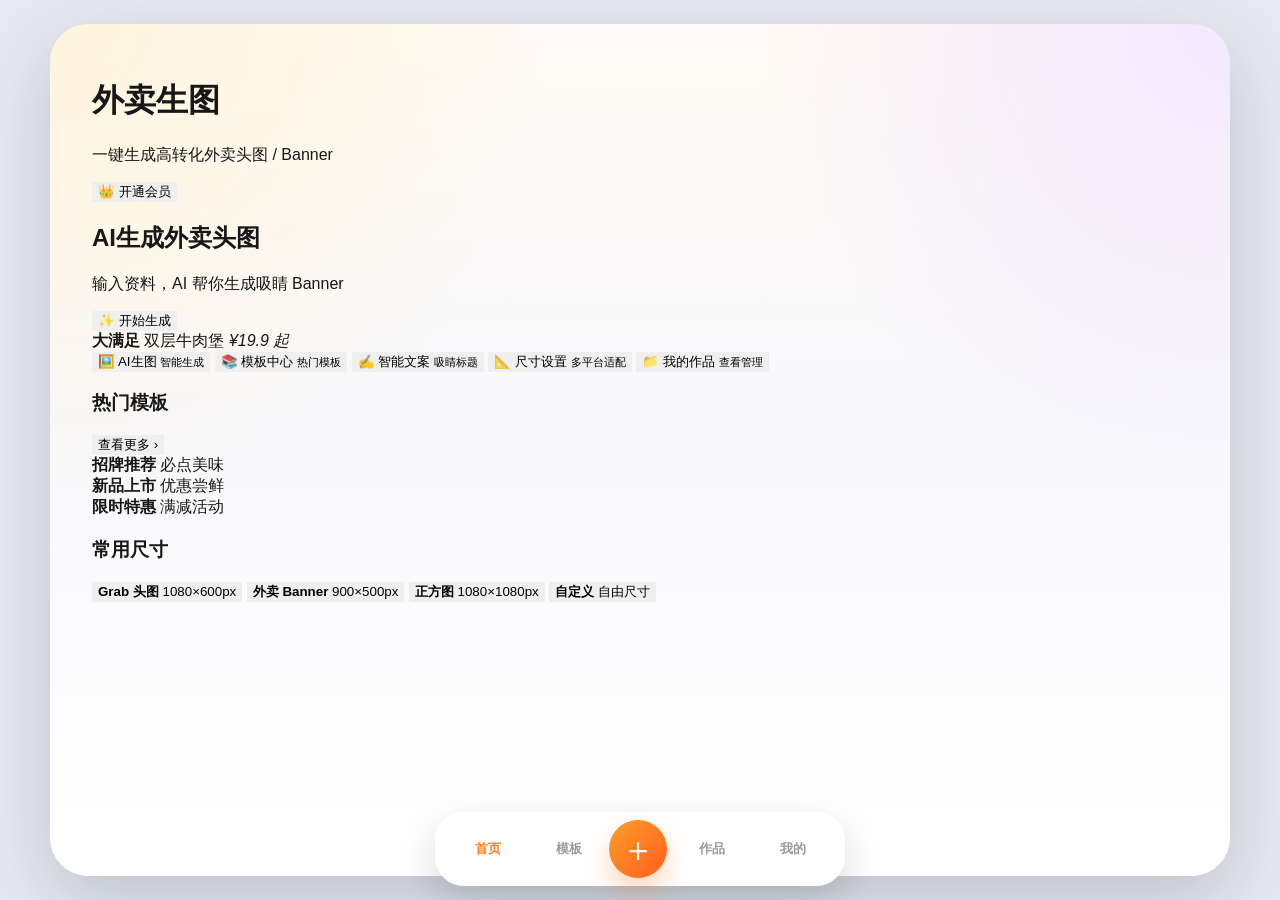
<file: templatesindex.html>
<!DOCTYPE html>
<html lang="zh-CN">
<head>
  <meta charset="UTF-8" />
  <meta name="viewport" content="width=device-width, initial-scale=1.0, maximum-scale=1.0" />
  <title>外卖生图</title>

  <link rel="stylesheet" href="/static/style.css" />
  <link rel="manifest" href="/static/manifest.json" />
  <meta name="theme-color" content="#ff7a1a" />
  <meta name="apple-mobile-web-app-capable" content="yes" />
  <meta name="apple-mobile-web-app-title" content="外卖生图" />
</head>

<body>
  <div class="app-shell">

    <header class="topbar">
      <div>
        <h1>外卖生图</h1>
        <p>一键生成高转化外卖头图 / Banner</p>
      </div>
      <button class="vip-btn">👑 开通会员</button>
    </header>

    <section class="hero-card">
      <div class="hero-text">
        <h2><span>AI</span>生成外卖头图</h2>
        <p>输入资料，AI 帮你生成吸睛 Banner</p>
        <button id="goCreateBtn" class="main-btn">✨ 开始生成</button>
      </div>

      <div class="hero-preview">
        <div class="fake-banner">
          <div class="fake-copy">
            <strong>大满足</strong>
            <span>双层牛肉堡</span>
            <em>¥19.9 起</em>
          </div>
        </div>
      </div>
    </section>

    <section class="quick-grid">
      <button data-tab="create">
        <span>🖼️</span>
        AI生图
        <small>智能生成</small>
      </button>
      <button data-tab="templates">
        <span>📚</span>
        模板中心
        <small>热门模板</small>
      </button>
      <button data-tab="copy">
        <span>✍️</span>
        智能文案
        <small>吸睛标题</small>
      </button>
      <button data-tab="sizes">
        <span>📐</span>
        尺寸设置
        <small>多平台适配</small>
      </button>
      <button data-tab="works">
        <span>📁</span>
        我的作品
        <small>查看管理</small>
      </button>
    </section>

    <main class="screen active" id="homeScreen">
      <div class="section-title">
        <h3>热门模板</h3>
        <button data-tab="templates">查看更多 ›</button>
      </div>

      <div class="template-row">
        <div class="template-card orange">
          <strong>招牌推荐</strong>
          <span>必点美味</span>
        </div>
        <div class="template-card green">
          <strong>新品上市</strong>
          <span>优惠尝鲜</span>
        </div>
        <div class="template-card red">
          <strong>限时特惠</strong>
          <span>满减活动</span>
        </div>
      </div>

      <div class="section-title">
        <h3>常用尺寸</h3>
      </div>

      <div class="size-grid">
        <button class="size-card selected" data-size="1080x600">
          <strong>Grab 头图</strong>
          <span>1080×600px</span>
        </button>
        <button class="size-card" data-size="900x500">
          <strong>外卖 Banner</strong>
          <span>900×500px</span>
        </button>
        <button class="size-card" data-size="1080x1080">
          <strong>正方图</strong>
          <span>1080×1080px</span>
        </button>
        <button class="size-card" data-size="custom">
          <strong>自定义</strong>
          <span>自由尺寸</span>
        </button>
      </div>
    </main>

    <main class="screen" id="createScreen">
      <div class="page-head">
        <h2>新建画布</h2>
        <p>填写资料后，一键生成外卖头图</p>
      </div>

      <form id="generateForm" class="create-form">
        <label>
          选择尺寸
          <select id="canvasSize" name="size">
            <option value="1080x600">Grab 头图 1080×600</option>
            <option value="900x500">外卖 Banner 900×500</option>
            <option value="1080x1080">正方图 1080×1080</option>
          </select>
        </label>

        <label>
          主标题
          <input id="titleInput" name="title" placeholder="例如：超值套餐 / 新品上市" required />
        </label>

        <label>
          副标题，可选
          <input id="subtitleInput" name="subtitle" placeholder="例如：吃货必点 / 今日限定" />
        </label>

        <label>
          价格，可选
          <input id="priceInput" name="price" placeholder="例如：RM19.90 / ¥29.9" />
        </label>

        <label>
          Badge 标签，可选
          <input id="badgeInput" name="badge" placeholder="例如：Must Try / 限时优惠" />
        </label>

        <label>
          风格选择
          <select id="styleInput" name="style">
            <option value="premium">高级商业摄影风</option>
            <option value="orange">橙色促销风</option>
            <option value="fresh">清新健康风</option>
            <option value="spicy">麻辣重口味风</option>
            <option value="minimal">简洁高级风</option>
          </select>
        </label>

        <label>
          上传食物图片
          <input id="foodImageInput" name="food_image" type="file" accept="image/*" />
        </label>

        <label>
          上传 Logo，可选
          <input id="logoInput" name="logo" type="file" accept="image/*" />
        </label>

        <button type="submit" class="generate-btn">
          🚀 开始生成
        </button>
      </form>

      <section class="result-card" id="resultCard">
        <h3>生成结果</h3>
        <div id="loadingBox" class="loading-box hidden">AI 正在生成中...</div>
        <img id="resultImage" class="result-image hidden" />
        <a id="downloadBtn" class="download-btn hidden" download="banner.png">下载图片</a>
      </section>
    </main>

    <main class="screen" id="templatesScreen">
      <div class="page-head">
        <h2>模板中心</h2>
        <p>选择一个风格，快速开始设计</p>
      </div>

      <div class="template-masonry">
        <div class="big-template orange">超值套餐</div>
        <div class="big-template green">轻食沙拉</div>
        <div class="big-template red">限时秒杀</div>
        <div class="big-template dark">匠心寿司</div>
        <div class="big-template yellow">新品上市</div>
        <div class="big-template spicy">麻辣香锅</div>
      </div>
    </main>

    <main class="screen" id="worksScreen">
      <div class="page-head">
        <h2>我的作品</h2>
        <p>最近生成的 Banner 会显示在这里</p>
      </div>

      <div id="worksList" class="works-list">
        <div class="empty-state">
          暂时还没有作品，先去生成第一张吧。
        </div>
      </div>
    </main>

    <nav class="bottom-nav">
      <button class="nav-item active" data-tab="home">首页</button>
      <button class="nav-item" data-tab="templates">模板</button>
      <button class="nav-plus" data-tab="create">＋</button>
      <button class="nav-item" data-tab="works">作品</button>
      <button class="nav-item" data-tab="mine">我的</button>
    </nav>

  </div>

  <script src="/static/app.js"></script>
</body>
</html>
</file>
<file: static/style.css>
* {
  box-sizing: border-box;
}

body {
  margin: 0;
  font-family: -apple-system, BlinkMacSystemFont, "Segoe UI", "PingFang SC",
    "Microsoft YaHei", sans-serif;
  background: #eef1f7;
  color: #171717;
}

button,
input,
select {
  font-family: inherit;
}

button {
  border: none;
  cursor: pointer;
}

.app-shell {
  width: 100%;
  max-width: 430px;
  min-height: 100vh;
  margin: 0 auto;
  padding: 24px 16px 105px;
  background:
    radial-gradient(circle at 0% 0%, #fff4dd 0, transparent 34%),
    radial-gradient(circle at 100% 0%, #f3e8ff 0, transparent 32%),
    linear-gradient(180deg, #fffaf4 0%, #f8f8fc 46%, #ffffff 100%);
  position: relative;
  overflow-x: hidden;
}

.app-header {
  display: flex;
  justify-content: space-between;
  align-items: center;
  margin-bottom: 18px;
}

.app-header h1 {
  margin: 0;
  font-size: 31px;
  line-height: 1;
  font-weight: 950;
  letter-spacing: -1px;
}

.app-header p {
  margin: 8px 0 0;
  font-size: 14px;
  color: #707070;
}

.member-btn {
  padding: 10px 14px;
  border-radius: 999px;
  background: #fff3df;
  color: #9a4a00;
  font-weight: 900;
  box-shadow: 0 8px 24px rgba(255, 130, 0, 0.12);
}

.hero-banner {
  display: grid;
  grid-template-columns: 1fr 1.08fr;
  gap: 12px;
  align-items: center;
  min-height: 168px;
  padding: 18px;
  border-radius: 28px;
  background: linear-gradient(135deg, #fff7eb, #fff0d9);
  box-shadow: 0 18px 42px rgba(255, 125, 26, 0.13);
}

.hero-left h2 {
  margin: 0;
  font-size: 23px;
  line-height: 1.12;
  font-weight: 950;
}

.hero-left h2 span {
  color: #ff7218;
}

.hero-left p {
  margin: 10px 0 16px;
  font-size: 13px;
  line-height: 1.45;
  color: #777;
}

.hero-btn {
  width: 100%;
  padding: 13px 12px;
  border-radius: 999px;
  background: linear-gradient(135deg, #ff9829, #ff5c1a);
  color: #fff;
  font-size: 15px;
  font-weight: 900;
  box-shadow: 0 14px 26px rgba(255, 103, 25, 0.27);
}

.hero-food-card {
  position: relative;
  height: 130px;
  border-radius: 24px;
  overflow: hidden;
  background: #111;
  box-shadow: 0 14px 26px rgba(0, 0, 0, 0.18);
}

.hero-food-card img {
  width: 100%;
  height: 100%;
  object-fit: cover;
}

.hero-food-card::after {
  content: "";
  position: absolute;
  inset: 0;
  background: linear-gradient(90deg, rgba(0, 0, 0, 0.68), transparent 72%);
}

.hero-food-copy {
  position: absolute;
  left: 12px;
  bottom: 12px;
  z-index: 2;
  color: #fff;
}

.hero-food-copy strong {
  display: block;
  font-size: 24px;
  font-weight: 950;
  line-height: 1;
}

.hero-food-copy span {
  display: block;
  margin-top: 4px;
  font-size: 13px;
  font-weight: 800;
}

.hero-food-copy em {
  display: inline-block;
  margin-top: 8px;
  padding: 5px 9px;
  border-radius: 999px;
  background: #ffe45c;
  color: #1d1200;
  font-style: normal;
  font-size: 13px;
  font-weight: 950;
}

.shortcut-card {
  margin-top: 18px;
  padding: 16px 10px;
  border-radius: 26px;
  background: rgba(255, 255, 255, 0.92);
  display: grid;
  grid-template-columns: repeat(5, 1fr);
  gap: 8px;
  box-shadow: 0 14px 36px rgba(15, 23, 42, 0.07);
}

.shortcut-card button {
  background: transparent;
  text-align: center;
  color: #1f1f1f;
}

.shortcut-card .icon {
  width: 44px;
  height: 44px;
  margin: 0 auto 8px;
  border-radius: 15px;
  display: grid;
  place-items: center;
  font-size: 19px;
}

.icon.orange {
  background: linear-gradient(135deg, #ff8b21, #ffbd70);
}

.icon.purple {
  background: linear-gradient(135deg, #7867ff, #b8c4ff);
}

.icon.green {
  background: linear-gradient(135deg, #21c66f, #82efba);
}

.icon.blue {
  background: linear-gradient(135deg, #7c5cff, #d397ff);
}

.icon.yellow {
  background: linear-gradient(135deg, #ffbf00, #ffe38a);
}

.shortcut-card strong {
  display: block;
  font-size: 12px;
  font-weight: 950;
}

.shortcut-card small {
  display: block;
  margin-top: 4px;
  font-size: 10px;
  color: #9a9a9a;
}

.screen {
  display: none;
  animation: fadeIn 0.22s ease;
}

.screen.active {
  display: block;
}

.section-headline {
  display: flex;
  justify-content: space-between;
  align-items: end;
  margin: 24px 2px 12px;
}

.section-headline h3 {
  margin: 0;
  font-size: 23px;
  font-weight: 950;
}

.section-headline button {
  background: transparent;
  color: #777;
  font-size: 13px;
  font-weight: 800;
}

.template-scroll,
.size-scroll {
  display: flex;
  gap: 12px;
  overflow-x: auto;
  padding-bottom: 8px;
  scrollbar-width: none;
}

.template-scroll::-webkit-scrollbar,
.size-scroll::-webkit-scrollbar {
  display: none;
}

.mini-template {
  position: relative;
  min-width: 138px;
  height: 150px;
  padding: 0;
  border-radius: 20px;
  overflow: hidden;
  text-align: left;
  color: #fff;
  background: #111;
  box-shadow: 0 12px 28px rgba(0, 0, 0, 0.12);
}

.mini-template img {
  width: 100%;
  height: 100%;
  object-fit: cover;
}

.mini-template::after {
  content: "";
  position: absolute;
  inset: 0;
  background: linear-gradient(180deg, transparent 20%, rgba(0, 0, 0, 0.74));
}

.mini-template div {
  position: absolute;
  left: 12px;
  bottom: 12px;
  z-index: 2;
}

.mini-template strong {
  display: block;
  font-size: 20px;
  font-weight: 950;
}

.mini-template span {
  display: block;
  margin-top: 4px;
  font-size: 12px;
  opacity: 0.88;
}

.mini-template em {
  position: absolute;
  left: 10px;
  top: 10px;
  z-index: 2;
  padding: 5px 8px;
  border-radius: 999px;
  background: #fff;
  color: #ff5f1a;
  font-style: normal;
  font-size: 12px;
  font-weight: 950;
}

.size-option {
  min-width: 142px;
  height: 118px;
  padding: 15px;
  border-radius: 20px;
  background: #fff;
  border: 2px solid transparent;
  text-align: left;
  box-shadow: 0 12px 26px rgba(15, 23, 42, 0.06);
}

.size-option.selected {
  border-color: #ff8a22;
  background: #fff7ed;
}

.size-option strong {
  display: block;
  font-size: 15px;
  color: #ff641a;
  font-weight: 950;
}

.size-option span {
  display: block;
  margin-top: 5px;
  font-size: 13px;
  color: #777;
}

.size-option i {
  display: block;
  margin-top: 15px;
  font-style: normal;
  font-size: 28px;
}

.recent-grid {
  display: grid;
  grid-template-columns: repeat(2, 1fr);
  gap: 12px;
}

.recent-card {
  background: #fff;
  border-radius: 20px;
  padding: 10px;
  box-shadow: 0 12px 26px rgba(15, 23, 42, 0.06);
}

.recent-card img {
  width: 100%;
  height: 96px;
  object-fit: cover;
  border-radius: 16px;
}

.recent-card strong {
  display: block;
  margin-top: 9px;
  font-size: 13px;
  font-weight: 900;
  white-space: nowrap;
  overflow: hidden;
  text-overflow: ellipsis;
}

.recent-card span {
  display: block;
  margin-top: 4px;
  font-size: 12px;
  color: #aaa;
}

.page-title {
  margin-top: 24px;
  margin-bottom: 16px;
}

.page-title h2 {
  margin: 0;
  font-size: 27px;
  font-weight: 950;
}

.page-title p {
  margin: 6px 0 0;
  color: #777;
  font-size: 14px;
}

.create-form {
  display: grid;
  gap: 14px;
}

.create-form label {
  display: grid;
  gap: 8px;
  font-weight: 900;
  font-size: 14px;
}

.create-form input,
.create-form select {
  width: 100%;
  border: 1px solid #ededed;
  background: #fff;
  border-radius: 18px;
  padding: 15px 16px;
  font-size: 15px;
  outline: none;
}

.create-form input:focus,
.create-form select:focus {
  border-color: #ff8a22;
  box-shadow: 0 0 0 4px rgba(255, 138, 34, 0.12);
}

.generate-btn {
  margin-top: 6px;
  padding: 17px;
  border-radius: 20px;
  background: linear-gradient(135deg, #7c3cff, #ff5fb7);
  color: #fff;
  font-size: 17px;
  font-weight: 950;
  box-shadow: 0 16px 30px rgba(124, 60, 255, 0.22);
}

.result-card {
  margin-top: 22px;
  padding: 16px;
  border-radius: 24px;
  background: #fff;
  box-shadow: 0 12px 28px rgba(15, 23, 42, 0.06);
}

.result-card h3 {
  margin: 0 0 12px;
}

.loading-box {
  padding: 20px;
  text-align: center;
  color: #777;
}

.result-image {
  width: 100%;
  border-radius: 18px;
  display: block;
}

.download-btn {
  display: block;
  margin-top: 12px;
  text-align: center;
  padding: 14px;
  border-radius: 16px;
  background: #171717;
  color: #fff;
  text-decoration: none;
  font-weight: 900;
}

.hidden {
  display: none !important;
}

.template-board {
  display: grid;
  grid-template-columns: repeat(2, 1fr);
  gap: 12px;
}

.large-template {
  position: relative;
  height: 150px;
  border-radius: 22px;
  overflow: hidden;
  background: #111;
  padding: 0;
  color: #fff;
  text-align: left;
  box-shadow: 0 14px 28px rgba(15, 23, 42, 0.1);
}

.large-template img {
  width: 100%;
  height: 100%;
  object-fit: cover;
}

.large-template::after {
  content: "";
  position: absolute;
  inset: 0;
  background: linear-gradient(180deg, transparent 18%, rgba(0, 0, 0, 0.72));
}

.large-template strong {
  position: absolute;
  left: 14px;
  bottom: 34px;
  z-index: 2;
  font-size: 22px;
  font-weight: 950;
}

.large-template span {
  position: absolute;
  left: 14px;
  bottom: 15px;
  z-index: 2;
  font-size: 12px;
  opacity: 0.9;
}

.works-list {
  display: grid;
  gap: 14px;
}

.work-item {
  background: #fff;
  border-radius: 22px;
  padding: 12px;
  box-shadow: 0 12px 26px rgba(15, 23, 42, 0.06);
}

.work-item img {
  width: 100%;
  border-radius: 16px;
  display: block;
}

.work-item p {
  margin: 10px 4px 0;
  color: #777;
  font-size: 13px;
}

.empty-state {
  padding: 42px 20px;
  text-align: center;
  border-radius: 24px;
  background: #fff;
  color: #888;
}

.bottom-nav {
  position: fixed;
  left: 50%;
  bottom: 14px;
  transform: translateX(-50%);
  width: calc(100% - 28px);
  max-width: 410px;
  height: 74px;
  padding: 8px 12px;
  border-radius: 29px;
  background: rgba(255, 255, 255, 0.95);
  backdrop-filter: blur(22px);
  display: grid;
  grid-template-columns: 1fr 1fr 62px 1fr 1fr;
  align-items: center;
  box-shadow: 0 16px 38px rgba(15, 23, 42, 0.15);
  z-index: 80;
}

.nav-item {
  background: transparent;
  font-size: 13px;
  font-weight: 900;
  color: #9a9a9a;
}

.nav-item.active {
  color: #ff7a1a;
}

.nav-plus {
  width: 58px;
  height: 58px;
  border-radius: 50%;
  background: linear-gradient(135deg, #ff9c28, #ff5f1f);
  color: #fff;
  font-size: 34px;
  line-height: 1;
  box-shadow: 0 12px 26px rgba(255, 120, 30, 0.3);
}

@keyframes fadeIn {
  from {
    opacity: 0;
    transform: translateY(8px);
  }

  to {
    opacity: 1;
    transform: translateY(0);
  }
}

@media (min-width: 700px) {
  body {
    background: #e6e9f1;
  }

  .app-shell {
    margin-top: 24px;
    margin-bottom: 24px;
    border-radius: 38px;
    min-height: calc(100vh - 48px);
    box-shadow: 0 26px 70px rgba(15, 23, 42, 0.18);
  }
}

@media (min-width: 900px) {
  .app-shell {
    max-width: 1180px;
    padding: 34px 42px 120px;
  }

  .app-header h1 {
    font-size: 42px;
  }

  .hero-banner {
    grid-template-columns: 0.9fr 1.4fr;
    min-height: 280px;
    padding: 32px;
  }

  .hero-left h2 {
    font-size: 42px;
  }

  .hero-left p {
    font-size: 17px;
  }

  .hero-btn {
    max-width: 220px;
  }

  .hero-food-card {
    height: 240px;
  }

  .shortcut-card {
    padding: 22px;
  }

  .shortcut-card strong {
    font-size: 15px;
  }

  .shortcut-card small {
    font-size: 12px;
  }

  .template-scroll {
    display: grid;
    grid-template-columns: repeat(4, 1fr);
    overflow: visible;
  }

  .mini-template {
    min-width: 0;
    height: 220px;
  }

  .size-scroll {
    display: grid;
    grid-template-columns: repeat(4, 1fr);
    overflow: visible;
  }

  .size-option {
    min-width: 0;
    height: 140px;
  }

  .recent-grid {
    grid-template-columns: repeat(4, 1fr);
  }

  .recent-card img {
    height: 150px;
  }

  .template-board {
    grid-template-columns: repeat(3, 1fr);
  }

  .large-template {
    height: 220px;
  }

  .create-form {
    grid-template-columns: repeat(2, 1fr);
  }

  .generate-btn,
  .result-card {
    grid-column: 1 / -1;
  }
}

.auth-area {
  display: flex;
  align-items: center;
  gap: 8px;
}

.user-box {
  display: flex;
  align-items: center;
  gap: 8px;
  background: #fff;
  padding: 8px 10px;
  border-radius: 999px;
  box-shadow: 0 8px 22px rgba(15, 23, 42, 0.08);
}

.user-box span {
  max-width: 95px;
  overflow: hidden;
  text-overflow: ellipsis;
  white-space: nowrap;
  font-size: 12px;
  font-weight: 900;
  color: #333;
}

.user-box button {
  padding: 6px 9px;
  border-radius: 999px;
  background: #171717;
  color: #fff;
  font-size: 11px;
  font-weight: 900;
}

.auth-modal {
  position: fixed;
  inset: 0;
  z-index: 999;
  background: rgba(15, 23, 42, 0.48);
  backdrop-filter: blur(12px);
  display: grid;
  place-items: center;
  padding: 20px;
}

.auth-card {
  width: 100%;
  max-width: 390px;
  position: relative;
  background: #fff;
  border-radius: 28px;
  padding: 26px;
  box-shadow: 0 28px 80px rgba(15, 23, 42, 0.28);
}

.auth-close {
  position: absolute;
  right: 16px;
  top: 14px;
  width: 34px;
  height: 34px;
  border-radius: 50%;
  background: #f4f4f5;
  font-size: 24px;
  line-height: 1;
  color: #555;
}

.auth-card h2 {
  margin: 0;
  font-size: 26px;
  font-weight: 950;
}

.auth-card p {
  margin: 8px 0 18px;
  color: #777;
  font-size: 14px;
  line-height: 1.55;
}

.auth-tabs {
  display: grid;
  grid-template-columns: 1fr 1fr;
  background: #f4f4f5;
  padding: 5px;
  border-radius: 999px;
  margin-bottom: 18px;
}

.auth-tabs button {
  padding: 11px;
  border-radius: 999px;
  background: transparent;
  font-weight: 900;
  color: #777;
}

.auth-tabs button.active {
  background: #fff;
  color: #ff6a1a;
  box-shadow: 0 6px 18px rgba(15, 23, 42, 0.08);
}

.auth-form {
  display: grid;
  gap: 14px;
}

.auth-form label {
  display: grid;
  gap: 8px;
  font-size: 14px;
  font-weight: 900;
}

.auth-form input {
  width: 100%;
  border: 1px solid #ececec;
  border-radius: 17px;
  padding: 15px;
  font-size: 15px;
  outline: none;
}

.auth-form input:focus {
  border-color: #ff8a22;
  box-shadow: 0 0 0 4px rgba(255, 138, 34, 0.12);
}

.auth-submit {
  margin-top: 4px;
  padding: 15px;
  border-radius: 18px;
  background: linear-gradient(135deg, #ff9829, #ff5f1f);
  color: #fff;
  font-size: 16px;
  font-weight: 950;
}

.auth-message {
  margin-top: 14px;
  padding: 12px 14px;
  border-radius: 15px;
  background: #fff7ed;
  color: #9a3412;
  font-size: 13px;
  font-weight: 800;
  line-height: 1.5;
}
</file>
